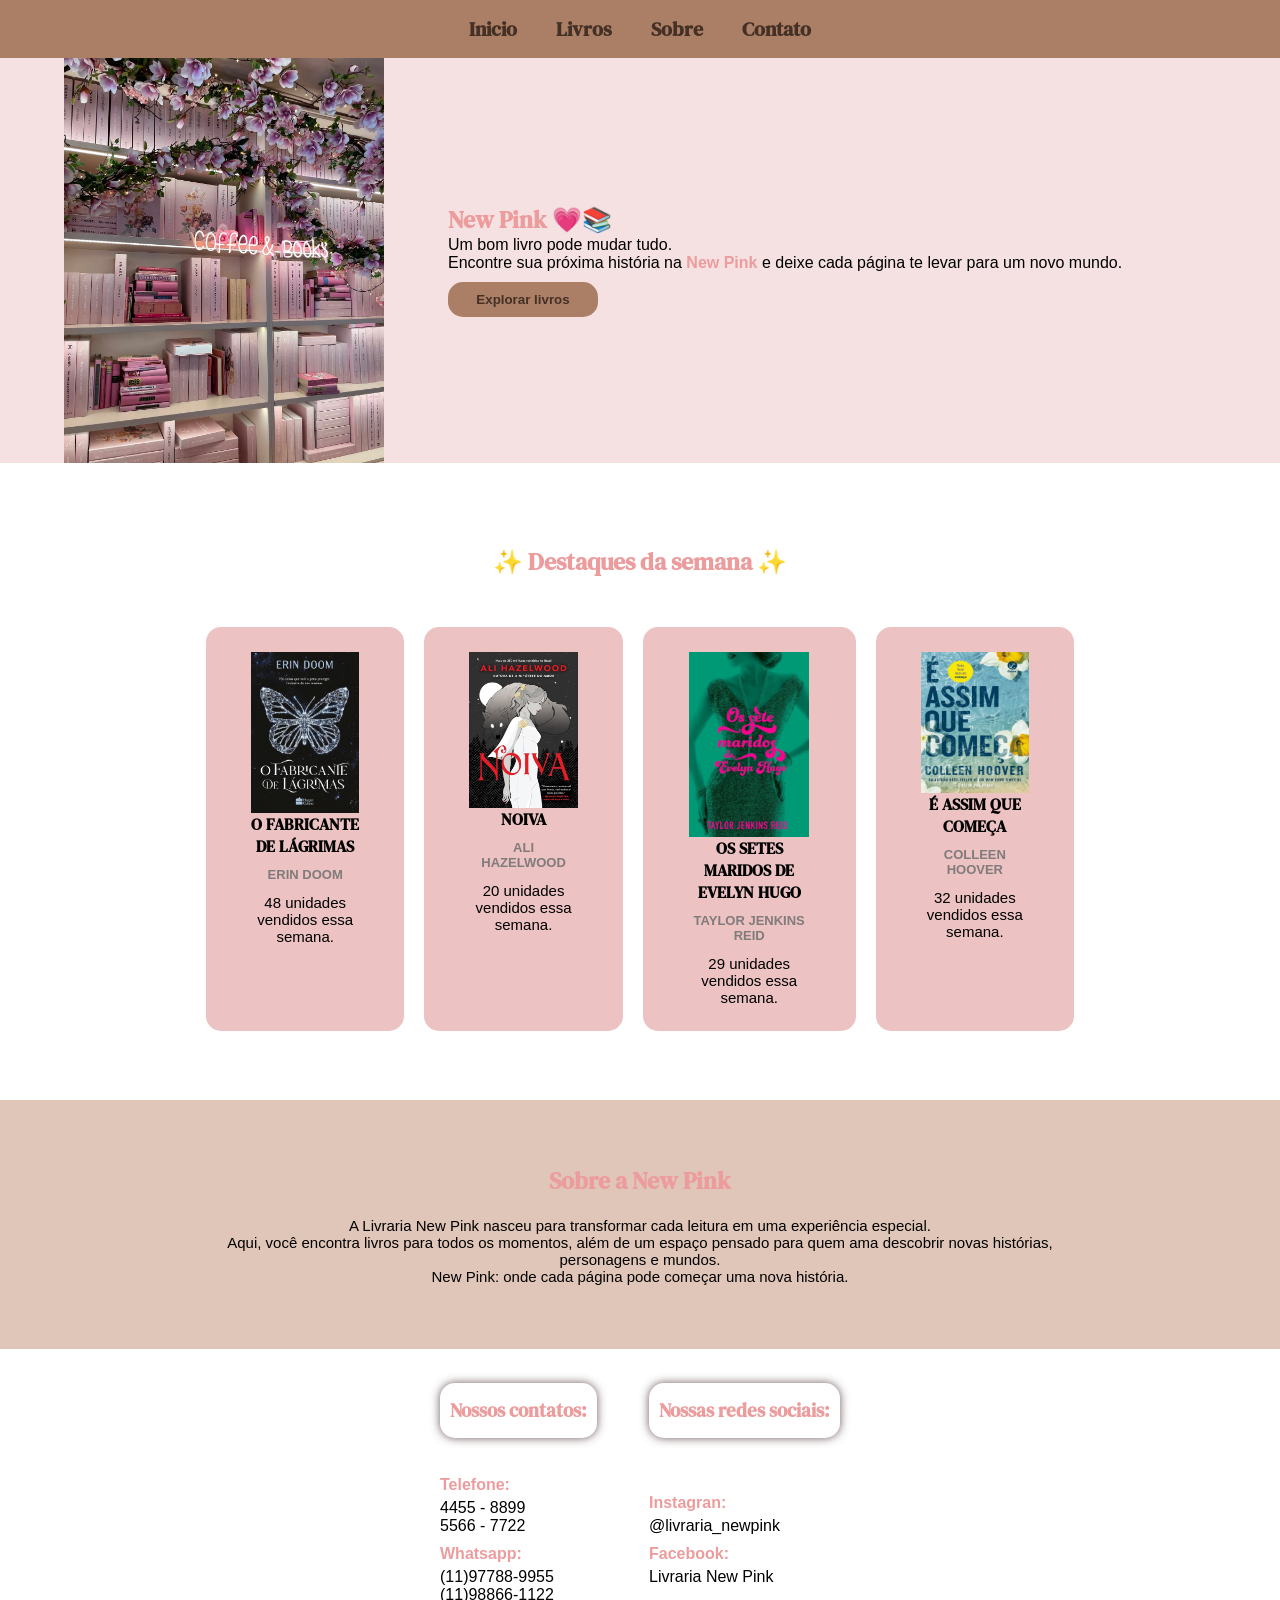
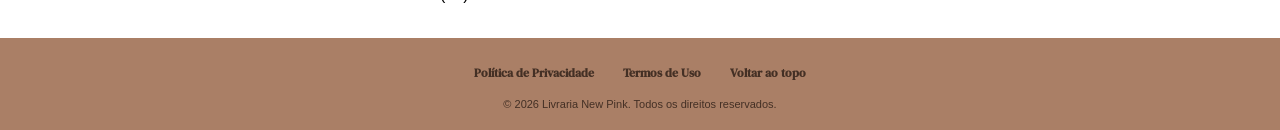
<file: index.html>
<!DOCTYPE html>
<html lang="pt-BR">

<head>
    <meta charset="UTF-8">
    <meta name="viewport" content="width=device-width, initial-scale=1.0">
    <link rel="preconnect" href="https://fonts.googleapis.com">
    <link rel="preconnect" href="https://fonts.gstatic.com" crossorigin>
    <link href="https://fonts.googleapis.com/css2?family=DM+Serif+Text:ital@0;1&display=swap" rel="stylesheet">
    <link rel="stylesheet" href="style.css">
    <title>Livraria new pink </title>
</head>

<body>
    <header>
        <nav>
            <ul type="none" class="nav-list">
                <li class="item-list"><a href="index.html" class="link-nav">Inicio</a></li>
                <li class="item-list"><a href="vendas.html" class="link-nav">Livros</a></li>
                <li class="item-list"><a href="#sobre" class="link-nav">Sobre</a></li>
                <li class="item-list"><a href="#contato" class="link-nav">Contato</a></li>
            </ul>
        </nav>
    </header>

    <main>
        <section id="inicio">
            <img src="imgs/Image (2).jpeg"
                alt="Imagen de uma parte da livraria com varios livros em tons e subtons de rosa. Contém alguns galhos de planta verdes dedorativo."
                class="livraria-image">
            <div class="text-container">
                <h1 style="color: #EC9C9D;">New Pink 💗​📚​</h1>
                <p>Um bom livro pode mudar tudo.<br>
                    Encontre sua próxima história na <strong style="color: #EC9C9D;">New Pink</strong> e deixe cada
                    página te levar para um novo mundo.</p>
                <button><a href="vendas.html">Explorar livros</a></button>
            </div>
        </section>

        <section class="section-destaque">
            <h2 style="color: #EC9C9D;" class="titulo-destaque"> ✨ Destaques da semana ✨</h2>
            <div class="destaques">
                <a href="vendas.html" class="link-destaque">
                    <aside class="cards-destaques">
                        <img src="imgs/livro1.jpeg" alt="" class="img-destaque">
                        <h4 class="title-destaque">O FABRICANTE DE LÁGRIMAS</h4>
                        <p class="text-destaque"><Strong>ERIN DOOM</Strong></p>
                        <p class="paragrafo-destaque">48 unidades vendidos essa semana.</p>
                    </aside>
                </a>
                <a href="vendas.html" class="link-destaque">
                    <aside class="cards-destaques">
                        <img src="imgs/livro2.jpeg" alt="" class="img-destaque">
                        <h4 class="title-destaque">NOIVA</h4>
                        <p class="text-destaque"><Strong>ALI HAZELWOOD</Strong></p>
                        <p class="paragrafo-destaque">20 unidades vendidos essa semana.</p>
                    </aside>
                </a>
                <a href="vendas.html" class="link-destaque">
                    <aside class="cards-destaques">
                        <img src="imgs/livro3.jpeg" alt="" class="img-destaque">
                        <h4 class="title-destaque">OS SETES MARIDOS DE EVELYN HUGO</h4>
                        <p class="text-destaque"><Strong>TAYLOR JENKINS REID</Strong></p>
                        <p class="paragrafo-destaque">29 unidades vendidos essa semana.</p>
                    </aside>
                </a>
                <a href="vendas.html" class="link-destaque">
                    <aside class="cards-destaques">
                        <img src="imgs/livro5.jpeg" alt="" class="img-destaque">
                        <h4 class="title-destaque">É ASSIM QUE COMEÇA</h4>
                        <p class="text-destaque"><Strong>COLLEEN HOOVER</Strong></p>
                        <p class="paragrafo-destaque">32 unidades vendidos essa semana.</p>
                    </aside>
                </a>
            </div>
        </section>

        <section id="sobre">
            <h2 style="color: #EC9C9D;" class="title-sobre">Sobre a New Pink</h2>
            <p class="paragrafo-destaque">A Livraria New Pink nasceu para transformar cada leitura em uma experiência
                especial.<br> Aqui, você
                encontra livros para todos os momentos, além de um espaço pensado para quem ama descobrir novas
                histórias, personagens e mundos.<br>
                New Pink: onde cada página pode começar uma nova história.</p>
        </section>
    </main>

    <section id="contato" class="contato">
        <table>
            <thead>
                <tr>
                    <th>
                        <h3>Nossos contatos:</h3>
                    </th>
                    <th>
                        <h3>Nossas redes sociais:</h3>
                    </th>
                </tr>
            </thead>
            <tbody>
                <tr>
                    <td>
                        <p class="p-contato"><strong>Telefone:</strong></p>
                        <p>4455 - 8899</p>
                        <p>5566 - 7722</p>
                        <p class="p-contato"><strong>Whatsapp:</strong></p>
                        <p>(11)97788-9955</p>
                        <p>(11)98866-1122</p>
                    </td>
                    <td>
                        <p class="p-contato"><strong>Instagran:</strong></p>
                        <p>@livraria_newpink</p>
                        <p class="p-contato"><strong>Facebook:</strong></p>
                        <p>Livraria New Pink</p>
                    </td>
                </tr>
            </tbody>
        </table>
    </section>
    <footer>
        <nav>
            <a href="#">Política de Privacidade</a>
            <a href="#">Termos de Uso</a>
            <a href="index.html#inicio">Voltar ao topo</a>
        </nav>
        <p>&copy; 2026 Livraria New Pink. Todos os direitos reservados.</p>
    </footer>
</body>

</html>
</file>
<file: style.css>
* {
    padding: 0;
    margin: 0;
    box-sizing: border-box;
    scroll-behavior: smooth;
}

header {
    background-color: #aa7f66;
    width: 100%;
    height: 25%;
    display: flex;

}

header nav {
    padding: 15px;
    margin: 0 auto;
}

.nav-list {
    display: flex;
    flex-direction: row;
    gap: 15px;
}

.item-list {
    list-style: none;
}

.link-nav {
    text-decoration: none;
    color: #443025;
    font-size: 20px;
    font-weight: bold;
    padding: 12px;
    border-radius: 15px;
    font-family: "DM Serif Text", serif;
}

.link-nav:hover {
    box-shadow: 0px 0px 10px #533b3cd8;
    transition: 0.5s;
}

#inicio {
    background-color: #f5e1e1;
    display: flex;
}

#inicio p {
    font-family: "Raleway", sans-serif;
}

#inicio button {
    border: none;
    padding: 10px 20px;
    border-radius: 15px;
    margin-top: 10px;
    background-color: #aa7f66;
    width: 150px;
}

#inicio button a {
    text-decoration: none;
    color: #443025;
    font-weight: bold;
}

#inicio button:hover {
    box-shadow: 0px 0px 10px #533b3cd8;
    transform: translateY(1px);
}

.livraria-image {
    width: 25%;
    height: auto;
    margin-left: 5%;
}

.text-container {
    margin-left: 5%;
    display: flex;
    flex-direction: column;
    justify-content: center;
}

h1 {
    font-family: "DM Serif Text", serif;
}

.section-destaque {
    max-width: 100%;
    display: flex;
    flex-direction: column;
    /* Alinha os itens em coluna */
    align-items: center;
    /* Centraliza os elementos */
    padding: 20px;
}

.link-destaque {
    text-decoration: none;
    max-width: 35%;
}

.titulo-destaque {
    font-family: "DM Serif Text", serif;
    text-align: center;
    margin-top: 5%;
}

.destaques {
    display: flex;
    gap: 20px;
    margin: 4% 15%;
}

.img-destaque {
    width: 120px;
    height: auto;
    margin: 0 auto;
    max-width: 100%;
    display: block;
}

.cards-destaques {
    padding: 25px 45px;
    background-color: #e09c9c9c;
    border-radius: 15px;
    height: 100%;
}

.cards-destaques:hover {
    box-shadow: 0px 0px 25px #533b3cd8;
    transform: translateY(-15px);
    transition: 0.5s;
}

.title-destaque {
    font-family: "DM Serif Text", serif;
    text-align: center;
    color: black;
}

.text-destaque {
    text-align: center;
    margin-top: 10px;
    font-family: "Raleway", sans-serif;
    color: #817b7b;
    font-size: 13px;
}

.paragrafo-destaque {
    text-align: center;
    margin-top: 12px;
    font-family: "Raleway", sans-serif;
    font-size: 15px;
    color: black;
}

#sobre {
    background-color: #bb836575;
    padding: 5% 15%;
}

.section-vendas {
    display: flex;
    margin: 0 auto;
    width: 100%;
}

.div-vendas {
    display: flex;
    flex-direction: column;
    margin-left: 2%;
    padding: 20px;
}

.div-vendas h2 {
    font-family: "DM Serif Text", serif;
    text-align: center;
    margin-bottom: 10px;
}

.div-vendas ol {
    font-family: "Raleway", sans-serif;
    font-size: 15px;
    margin-left: 30px;
}
.item-list-vendas {
    padding-left: 3px;
    list-style: none;
}

.div-img-vendas {
    display: flex;
    justify-content: center;
    align-items: center;
    margin: 0 auto;
}
.img-vendas {
    border-radius: 15px;
    box-shadow: 0px 0px 75px #EC9C9D;
}
.margin-li {
    margin-bottom: 8px;
    margin-top: 8px;
}
.svgs {
    width: 100px;
    height: auto;
    top: 60px;
    animation: balanco 3s infinite;
}
.svg1 {
    margin-left: 7%;
    rotate: -10deg;
}
.svg2 {
    margin-right: 7%;
    rotate: 10deg;
}
@keyframes balanco {
    0% {
        transform: translateY(0);
    }

    50% {
        transform: translateY(-25px);
    }

    100% {
        transform: translateY(0);

    }
}

.section-ofertas {
    width: 100%;
    background-color: #f5e1e1;
    display: flex;
    flex-wrap: wrap;
}
.titulo-ofertas {
    font-family: "DM Serif Text", serif;
    text-align: center;
    margin-bottom: 7px;
    margin-top: 25px;
}
.cards-ofertas {
    border: 1px solid #c5c5b6;
    border-radius: 15px;
    padding: 15px;
    box-shadow: 0px 0px 10px #533b3cb2;
    margin: 25px 25px;
}
.title-sobre {
    font-family: "DM Serif Text", serif;
    text-align: center;
    margin-bottom: 20px;
}

.paragrafo-destaque {
    text-align: center;
    font-family: "Raleway", sans-serif;
}

.contato {
    margin: 0 auto;
    text-align: center;
    display: flex;
    justify-content: center;
    align-items: center;
    font-family: "Raleway", sans-serif;
}

.contato h3 {
    font-family: "DM Serif Text", serif;
    margin-bottom: 2px;
    color: #EC9C9D;
    box-shadow: 0px 0px 10px #533b3cd8;
    padding: 15px 10px;
    border-radius: 15px;
}

.contato table {
    margin-top: 20px;
    margin-bottom: 20px;
}

.contato th,
td {
    padding: 12px 25px;
    text-align: left;
}

.p-contato {
    margin-bottom: 5px;
    margin-top: 10px;
    color: #EC9C9D;
}

footer {
    background-color: #aa7f66;
    padding: 20px;
    text-align: center;
}

footer nav {
    display: flex;
    justify-content: center;
    gap: 15px;
    margin-bottom: 10px;
}

footer nav a {
    text-decoration: none;
    color: #443025;
    font-weight: bold;
    font-family: "DM Serif Text", serif;
    padding: 7px;
    border-radius: 15px;
    font-size: 12px;
}

footer nav a:hover {
    box-shadow: 0px 0px 10px #533b3cd8;
    transition: 0.5s;
}

footer p {
    font-family: "Raleway", sans-serif;
    color: #443025;
    font-size: 11px;
}
</file>
